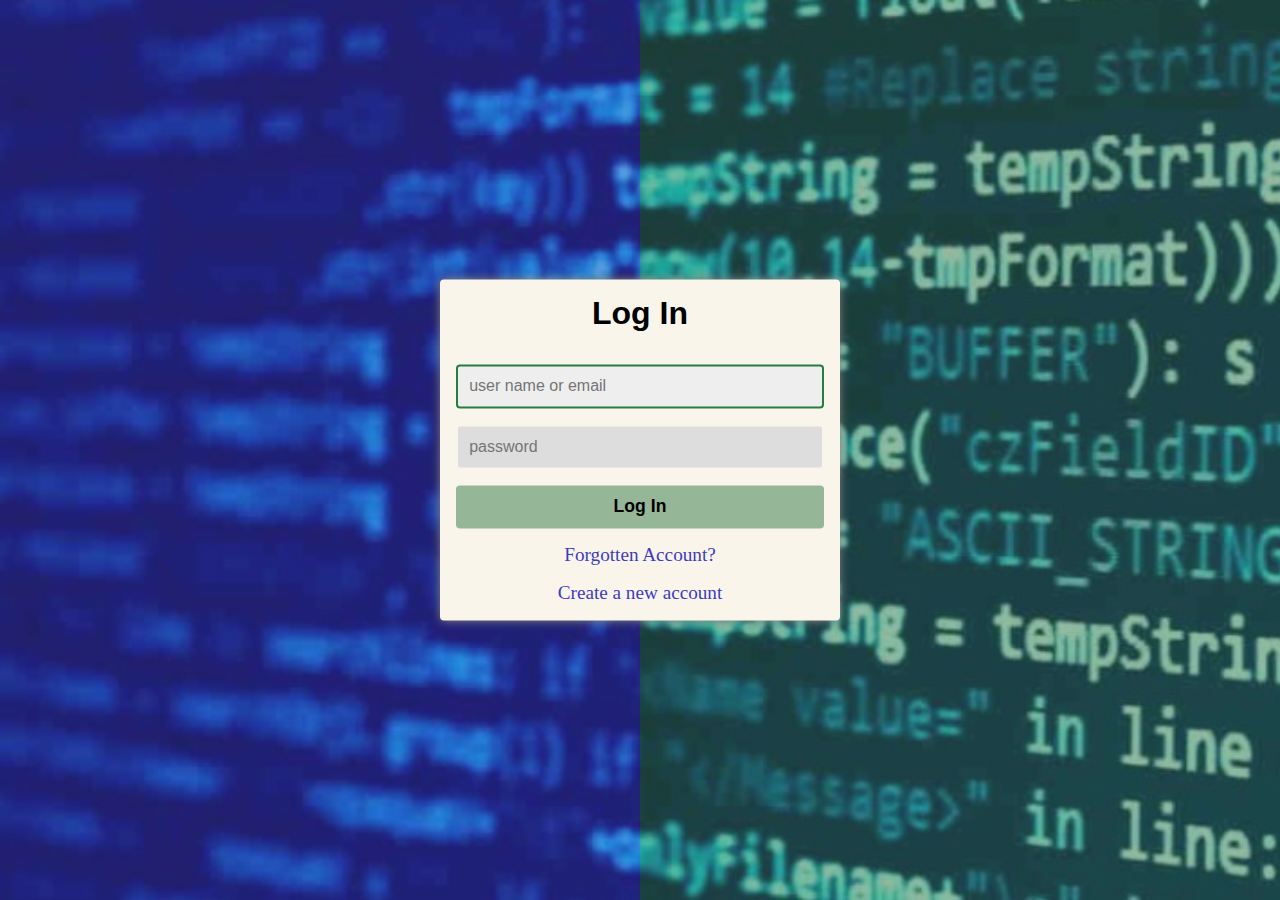
<file: index.html>
<!DOCTYPE html>
<html lang="en">
<head>
    <meta charset="UTF-8">
    <meta http-equiv="X-UA-Compatible" content="IE=edge">
    <meta name="viewport" content="width=device-width, initial-scale=1.0">
    <title>Document</title>

    <link rel="stylesheet" href="style.css">

    <link rel="preconnect" href="https://fonts.googleapis.com">
    <link rel="preconnect" href="https://fonts.gstatic.com" crossorigin>
    <link href="https://fonts.googleapis.com/css2?family=Roboto:ital,wght@0,400;0,500;1,300&display=swap" rel="stylesheet">
</head>
<body>

<!--Ana Tasiyici--> 
<div class="container"> 
    <!--Giriş Alanı-->
    <form action="" class="form">
        <h1 class="form__title">Log In</h1>
        <div class="form__message"></div>
        <input type="text" class="form__input" required autofocus placeholder="user name or email">
        <input type="password" class="form__input" required autofocus placeholder="password">
        <button class="form__button">Log In</button>
        <p class="form__text">
            <a href="forgotpass.html" class="form__link">Forgotten Account? </a>
        </p>
        <p class="form__text">
            <a href="register.html" class="form__link">Create a new account</a>
        </p>
    </form>
</div>





</body>
</html>
</file>
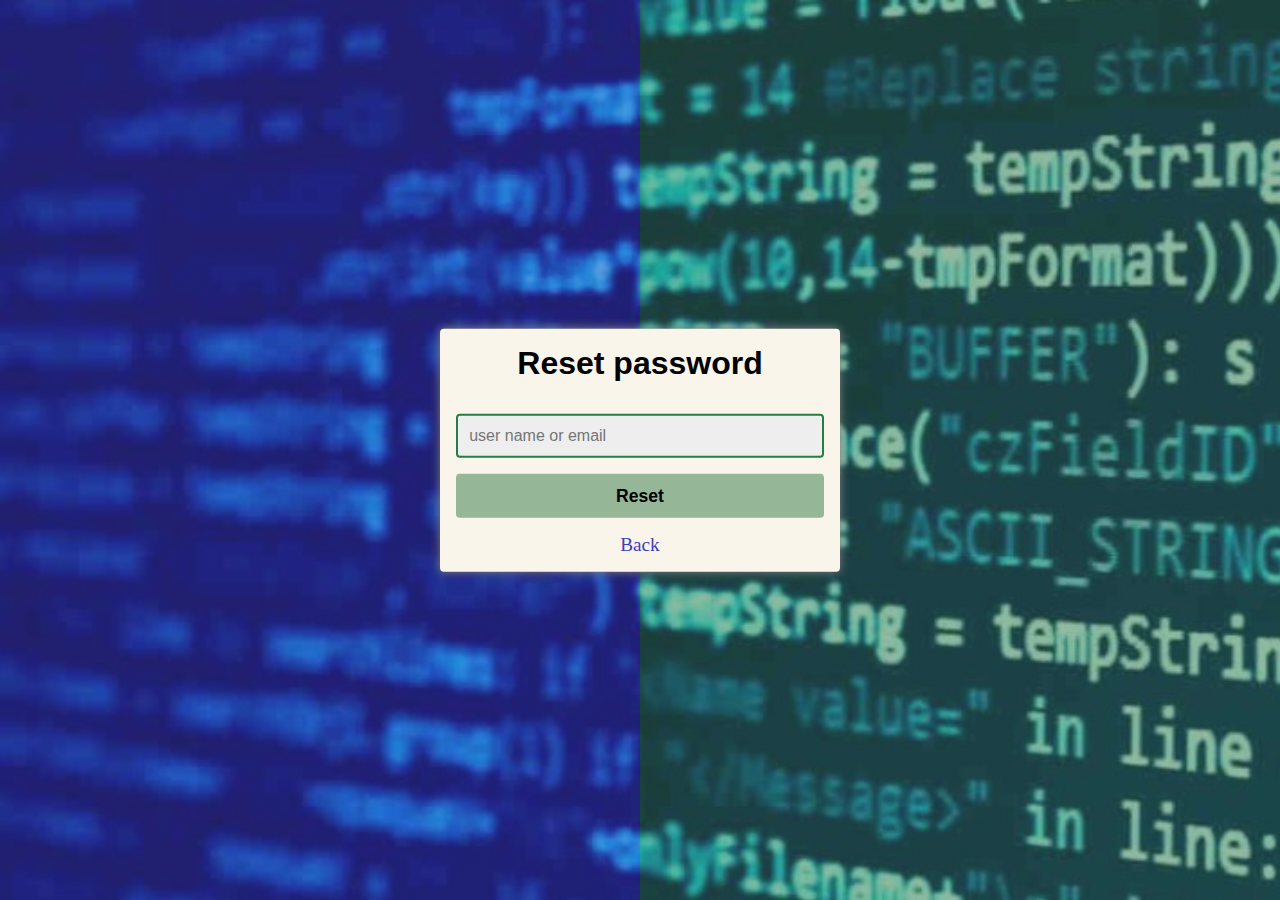
<file: forgotpass.html>
<!DOCTYPE html>
<html lang="en">
<head>
    <meta charset="UTF-8">
    <meta http-equiv="X-UA-Compatible" content="IE=edge">
    <meta name="viewport" content="width=device-width, initial-scale=1.0">
    <title>Document</title>

    <link rel="stylesheet" href="style.css">

    <link rel="preconnect" href="https://fonts.googleapis.com">
    <link rel="preconnect" href="https://fonts.gstatic.com" crossorigin>
    <link href="https://fonts.googleapis.com/css2?family=Roboto:ital,wght@0,400;0,500;1,300&display=swap" rel="stylesheet">
</head>
<body>

<!--Ana Tasiyici--> 
<div class="container"> 
    <!--Şifre Yenileme Alanı-->
    <form action="" class="form">
        <h1 class="form__title">Reset password</h1>
        <div class="form__message"></div>
        <input type="text" class="form__input" required autofocus placeholder="user name or email">
        <button class="form__button">Reset</button>
        <p class="form__text">
            <a href="index.html" class="form__link">Back</a>
        </p>
    </form>
</div>





</body>
</html>
</file>
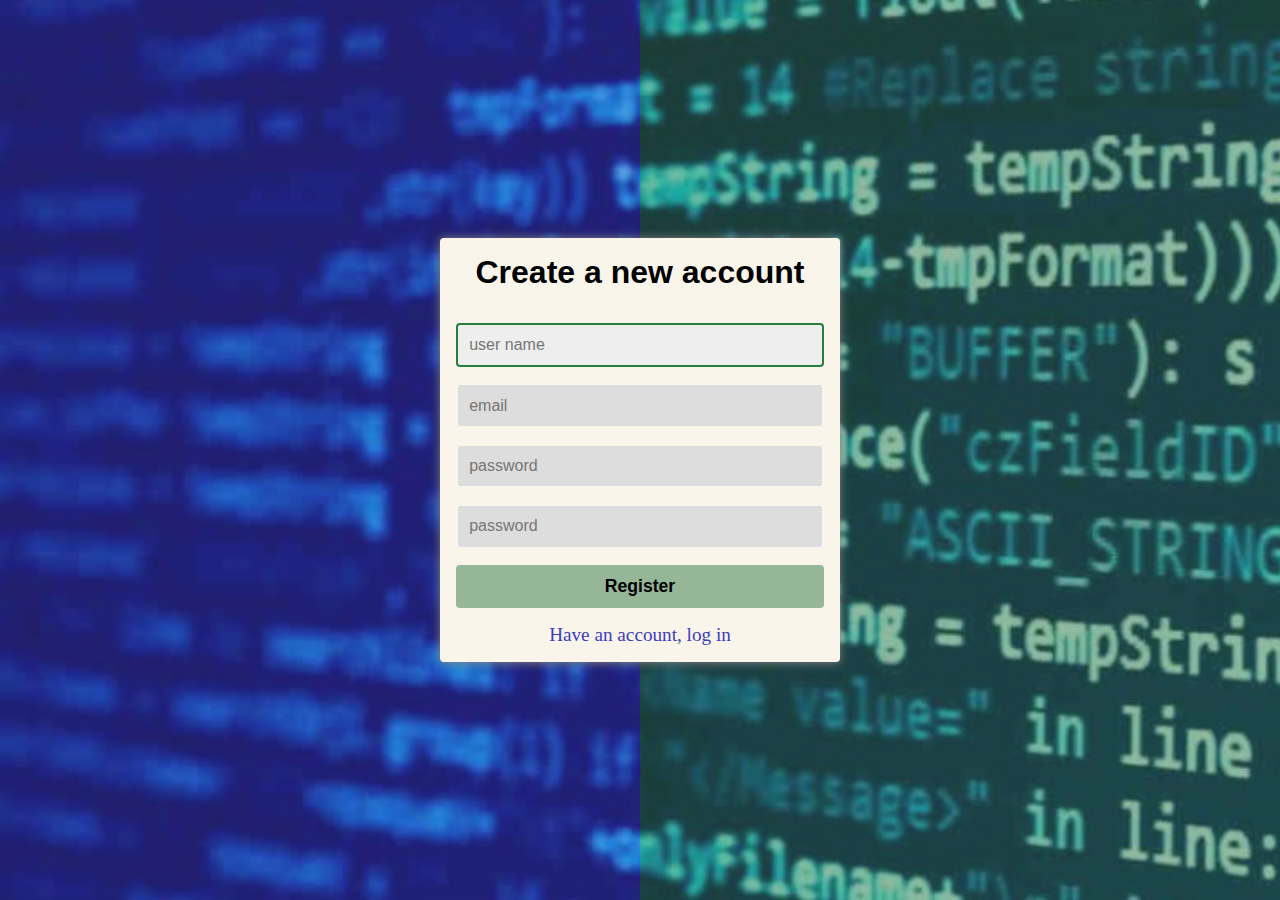
<file: register.html>
<!DOCTYPE html>
<html lang="en">
<head>
    <meta charset="UTF-8">
    <meta http-equiv="X-UA-Compatible" content="IE=edge">
    <meta name="viewport" content="width=device-width, initial-scale=1.0">
    <title>Document</title>

    <link rel="stylesheet" href="style.css">

    <link rel="preconnect" href="https://fonts.googleapis.com">
    <link rel="preconnect" href="https://fonts.gstatic.com" crossorigin>
    <link href="https://fonts.googleapis.com/css2?family=Roboto:ital,wght@0,400;0,500;1,300&display=swap" rel="stylesheet">
</head>
<body>

<!--Ana Tasiyici--> 
<div class="container"> 
    <!--Kayıt Alanı-->
    <form action="" class="form">
        <h1 class="form__title">Create a new account</h1>
        <div class="form__message"></div>
        <input type="text" class="form__input" required autofocus placeholder="user name">
        <input type="email" class="form__input" required autofocus placeholder="email">
        <input type="password" class="form__input" required autofocus placeholder="password">
        <input type="password" class="form__input" required autofocus placeholder="password">
        <button class="form__button">Register</button>
        <p class="form__text">
            <a href="index.html" class="form__link">Have an account, log in</a>
        </p>
    </form>
</div>





</body>
</html>
</file>
<file: style.css>
*{
    margin: 0;
    padding: 0%;
    box-sizing: border-box;
}


body{
    /* renk tanımlamaları */
    --color-primary: rgba(50,120,70,0.5);
    --color-primary-dark: rgb(23,114,52,0.927);
    --color-secondary: rgb(60,60,190);
    --color-secondar-light: rgba(60,60,190,0.5);
    --color-error: rgb(210,40,40);
    --color-success: rgba(90,150,40,0.7);
    --color-white: rgb(250,245,235);
    --color-input-background: #ddd;
    --color-input-focus-background: #eee;
    --color-active: rgb(251, 249, 249,0.96);
    --color-tablet-white: rgb(255, 255, 250);
    --color-page: rgb(200, 20, 2);


    /* değişken tanımlamaları */
    --border-radius: 4px;


    /*arkaplan ayarlamaları */
    background: linear-gradient(to left, var(--color-primary) 50%, var(--color-secondar-light)50%),url(yazilim.jpeg);
    background-attachment: fixed;
    background-size: cover;
    height: 100vh;

    /*ortalama için flex yapısı veya pozisyonlama kullanacağım*/
    
    position: relative;


}
 /*taşıyıcı alanı*/
.container{
    background-color: var(--color-white);

    width: 400px;
    max-height: 600px;
    
    position: absolute;
    top: 50%;
    left: 50%;
    transform: translate(-50%, -50%);

    padding: 1rem;
    border-radius: var(--border-radius);

    box-shadow: 0 0 10px gray;
    animation: move-container 2s;

    transition: width 0.3s;
}

@media (max-width: 768px) {
    .container{
        width: 300px;
        transition: width 0.3s;
        background-color: var(--color-tablet-white);
    }
}

@keyframes move-container {
    from{
        top: 25%;
        left: 25%;
    }
    to{
        top: 50%;
        left: 50%;
        transform: translate(-50%, -50%);
    }
}

.form__title{
    text-align: center;
    font-family: 'Open Sans', sans-serif;

}

 .form__input{
    width: 100%;
    padding: 0.7rem;
    border-radius: var(--border-radius);
    outline: none;
    border: 2px solid var(--color-white);
    background-color: var(--color-input-background);
    font-size: 1rem;
    margin-top: 1rem;
 }  

.form__input:focus{
    border-color: var(--color-primary-dark);
    background-color: var(--color-input-focus-background);
}

.form__button{
    width: 100%;
    padding: 0.7rem 2rem;
    font-weight: bold;
    font-size: 1.1rem;
    border: none;
    outline: none;
    border-radius: var(--border-radius);
    background-color: var(--color-primary);
    margin-top: 1rem;
}

.form__button:hover{
    background-color: var(--color-primary-dark);
    color: var(--color-active);

}

.form__button:active{
    background-color: var(--color-page);
    transform: scale(0.9);
    transition: all 0.3s;
}

.form__text{
    text-align: center;
    margin-top: 1rem;
}

.form__link{
    color: var(--color-secondary);
    text-decoration: none;
    cursor: pointer;
    font-size: 1.2rem;

}

.form__link:hover{
    color: var(--color-page);
}

.form__message{
    color: var(--color-error);
    margin-top: 1rem;
}
</file>
